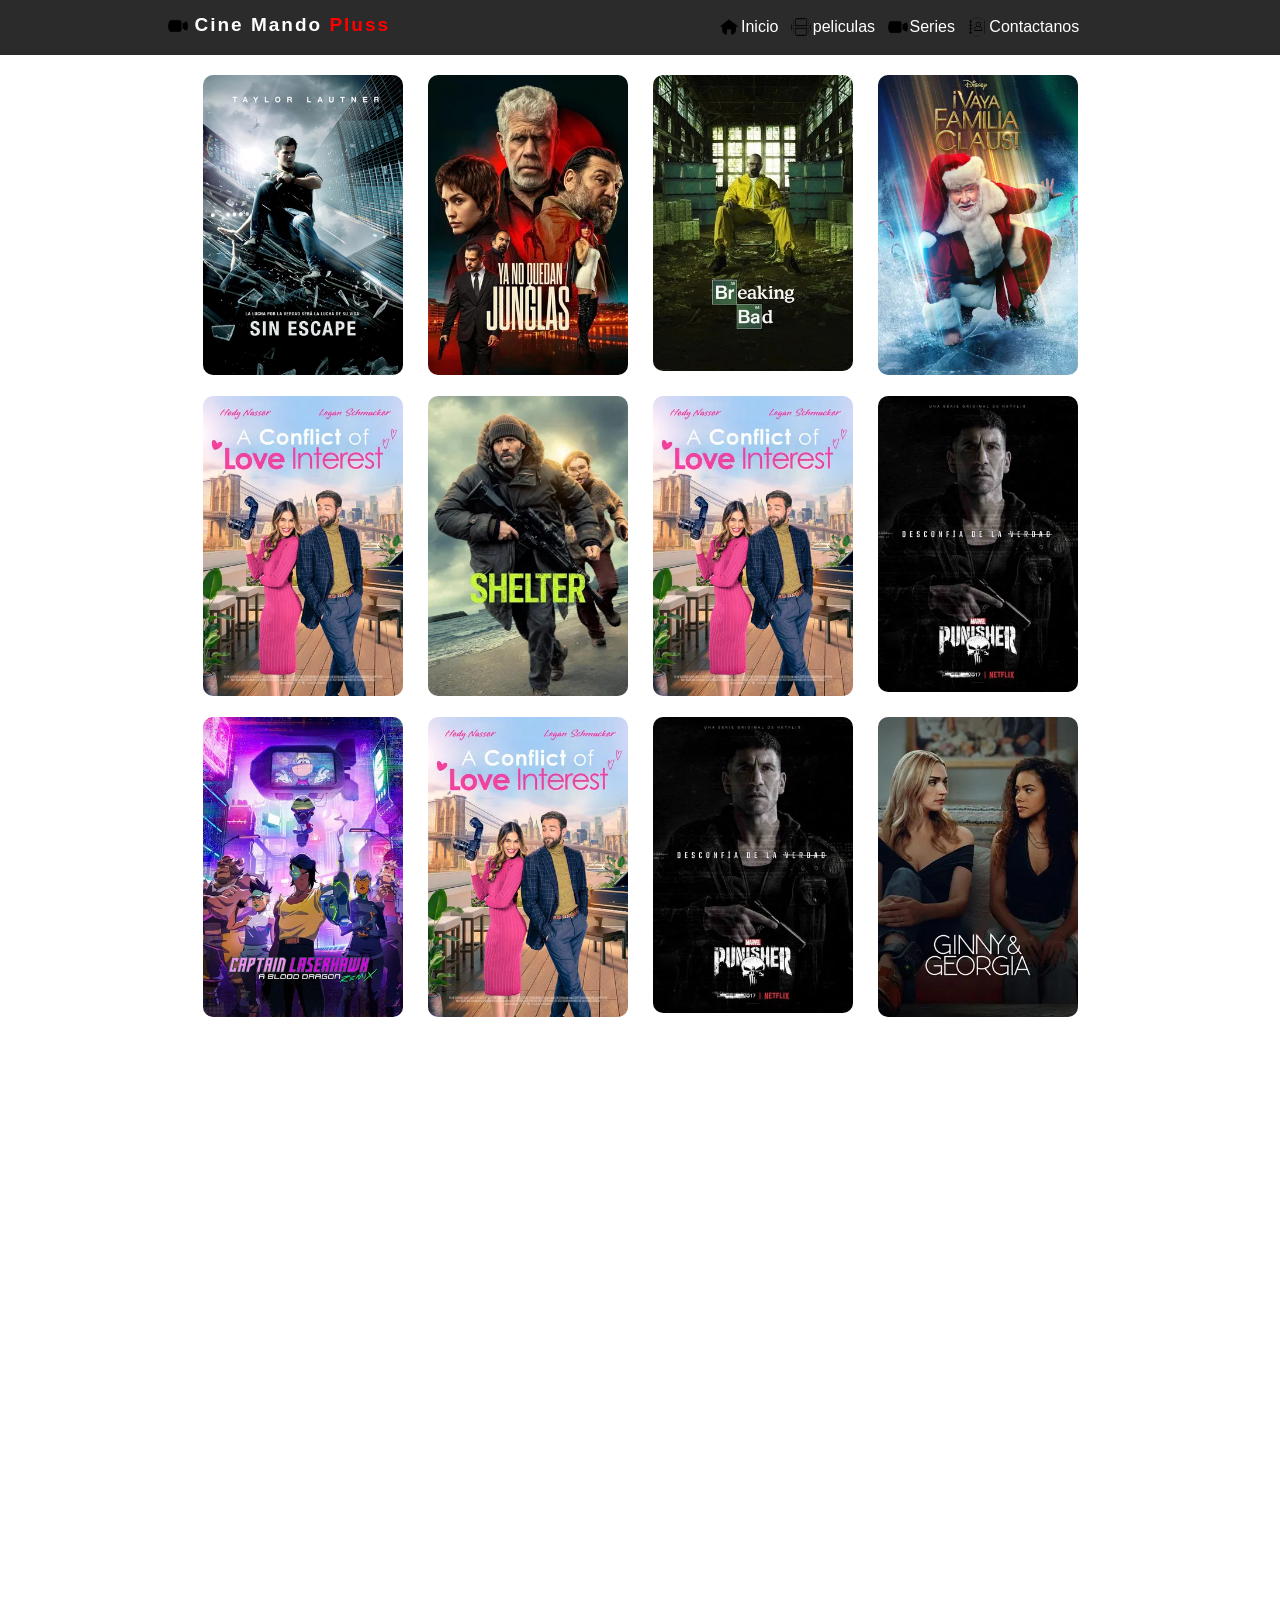
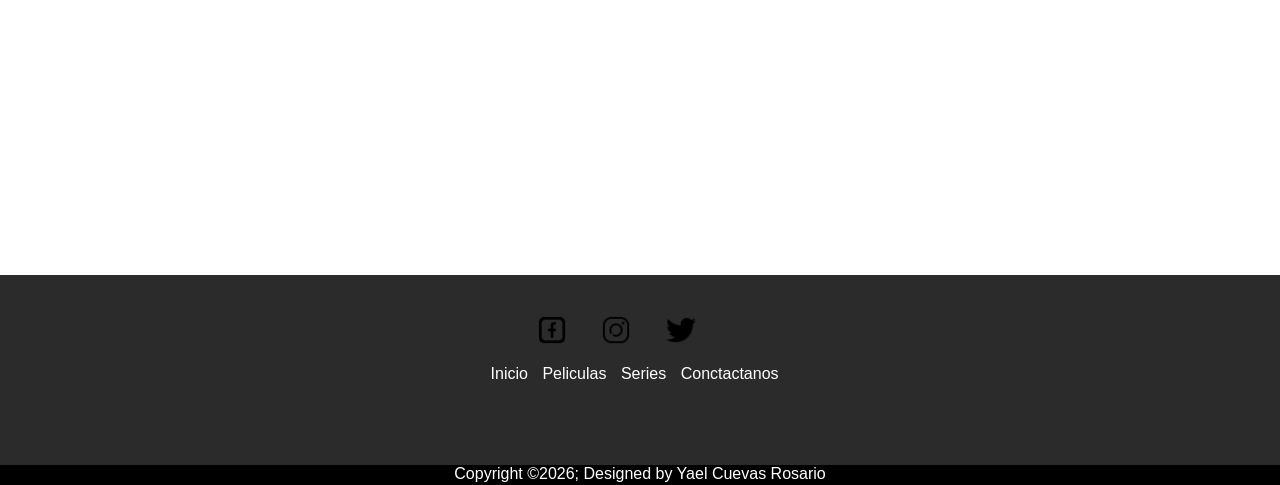
<file: index.html>
<!doctype html>
<html lang="en">
  <head>
    <meta charset="UTF-8" />
    <meta name="viewport" content="width=device-width, initial-scale=1.0" />
    <link rel="stylesheet" href="css/estilo.css" />
    <title>Pagina de Peliculas</title>
  </head>
  <body>
    <header class="header">
      <nav class="menu_navegacion">
        <div>
          <img
            class="iconos PersonaIcon"
            src="imagenes/camara-de-video.png"
            type="icon"
            alt="Camara de video"
          />
          <h2>Cine Mando <span>Pluss</span></h2>
        </div>
        <ul>
          <li>
            <img class="iconos" src="imagenes/hogar.png" /><a href="index.html"
              >Inicio</a
            >
          </li>
          <li>
            <img class="iconos" src="imagenes/fotograma-de-la-pelicula.png" /><a
              href="peliculas.html"
              >peliculas</a
            >
          </li>
          <li>
            <img class="iconos" src="imagenes/camara-de-video.png" /><a
              href="series.html"
              >Series</a
            >
          </li>
          <li>
            <img class="iconos" src="imagenes/contacto.png" /><a
              href="contactanos.html"
              >Contactanos</a
            >
          </li>
        </ul>
      </nav>
    </header>
    <main class="main">
      <div class="item">
        <img class ="item" src="imagenes/peliculas/peli.jpg" alt="">
      </div>
       <div class="item">
        <img src="imagenes/peliculas/9aCPjtt0mxnMmdvdfCuCGDqxEg8.webp" alt="">
      </div> 
      <div class="item">
        <img src="imagenes/series/seri1.webp" alt="">
      </div>
       <div class="item">
        <img src="imagenes/series/serie5.webp" alt="">
      </div> 
      <div class="item">
        <img src="imagenes/peliculas/qoMabYjnDcukmGmWBxnAbbGbEmg.webp" alt="">
      </div>
       <div class="item">
        <img src="imagenes/peliculas/klvZs66SG19qmacdwxSRkdFQhQS.webp" alt="">
      </div> 
      <div class="item">
        <img src="imagenes/peliculas/qoMabYjnDcukmGmWBxnAbbGbEmg.webp" alt="">
      </div> 
      <div class="item">
        <img src="imagenes/series/serie10.webp" alt="">
      </div> 
      <div class="item">
        <img src="imagenes/series/serie7.webp" alt="">
      </div>
      <div class="item">
        <img src="imagenes/peliculas/qoMabYjnDcukmGmWBxnAbbGbEmg.webp" alt="">
      </div> 
      <div class="item">
        <img src="imagenes/series/serie10.webp" alt="">
      </div> 
      <div class="item">
        <img src="imagenes/series/serie12.webp" alt="">
      </div>
    </main>
    <footer class="footer">
        <div class="contendorFooter">
        <ul class="listaFooter1">
            <li><img class="iconos iconosNav" src="imagenes/interfaz-de-usuario.png" alt=""><a href="https://www.facebook.com/"></a></li>
            <li><img class="iconos iconosNav" src="imagenes/instagram (1).png" alt=""><a href="https://www.instagram.com/"></a></li>
            <li><img class="iconos iconosNav" src="imagenes/twitter-forma-negra.png" alt=""><a href="https://x.com/?lang=es"></a></li>
        </ul>
        <ul class="listaFooter2">
            <li><a href="index.html">Inicio</a></li>
            <li><a href="peliculas.html">Peliculas</a></li>
            <li><a href="series.html">Series</a></li>
            <li><a href="contactanos.html">Conctactanos</a></li>
        </ul>
        
        <div class="finalfooter">
            <p>Copyright &copy;2026; Designed by Yael Cuevas Rosario</p>
        </div>
    </footer>
  </body>
</html>
</file>
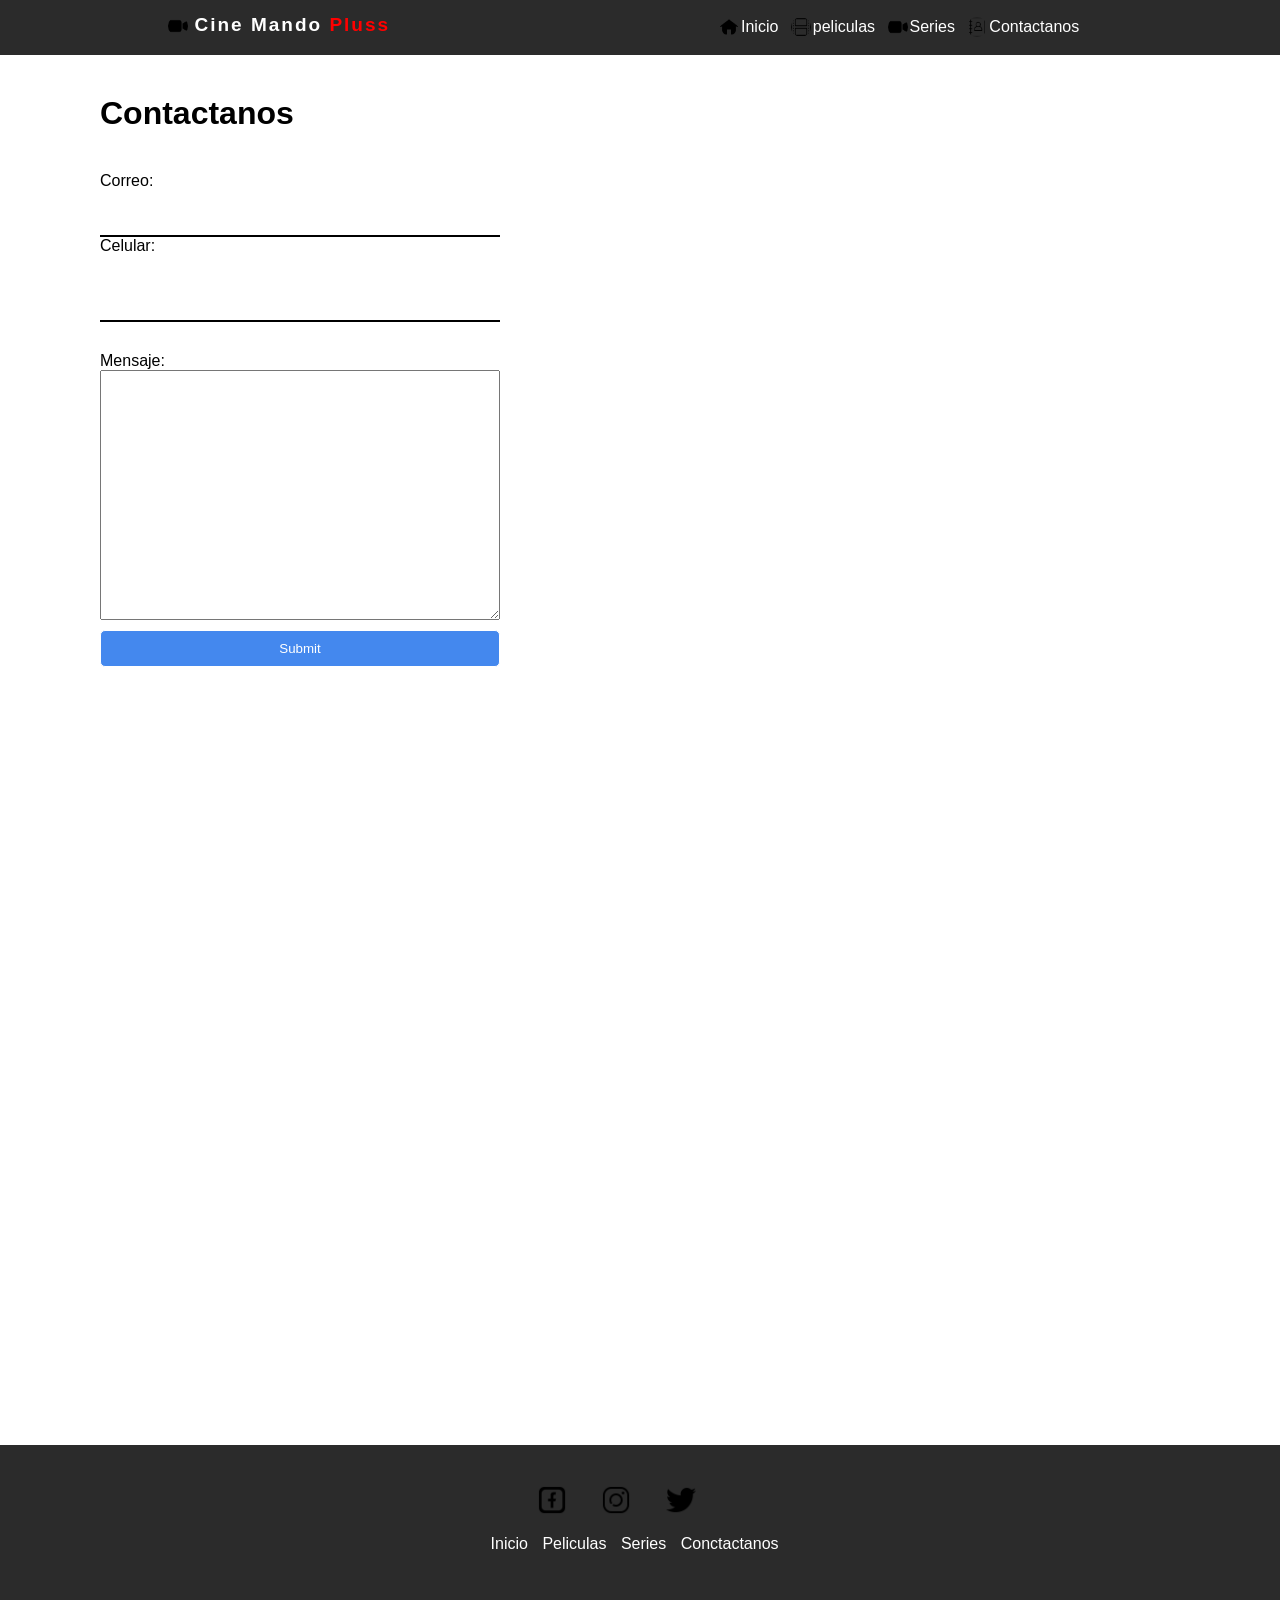
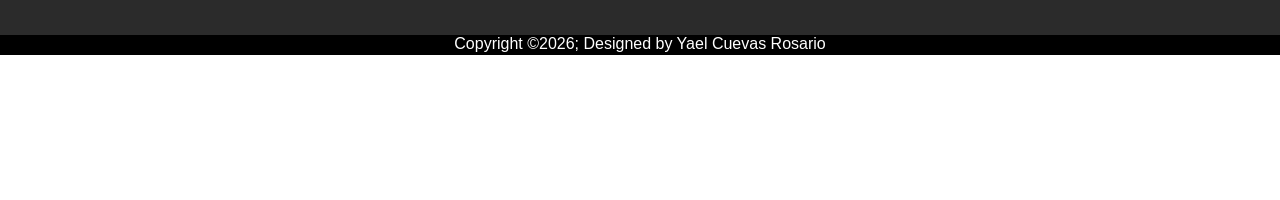
<file: contactanos.html>
<!DOCTYPE html>
<html lang="en">
<head>
    <meta charset="UTF-8">
    <meta name="viewport" content="width=device-width, initial-scale=1.0">
    <link rel="stylesheet" href="css/estilo.css">
    <link rel="stylesheet" href="css/contactos.css">
    <title>Contactanos</title>
</head>
 <body>
    <header class="header">
      <nav class="menu_navegacion">
        <div>
          <img
            class="iconos PersonaIcon"
            src="imagenes/camara-de-video.png"
            type="icon"
            alt="Camara de video"
          />
          <h2>Cine Mando <span>Pluss</span></h2>
        </div>
        <ul>
          <li>
            <img class="iconos" src="imagenes/hogar.png" /><a href="index.html"
              >Inicio</a
            >
          </li>
          <li>
            <img class="iconos" src="imagenes/fotograma-de-la-pelicula.png" /><a
              href="peliculas.html"
              >peliculas</a
            >
          </li>
          <li>
            <img class="iconos" src="imagenes/camara-de-video.png" /><a
              href="series.html"
              >Series</a
            >
          </li>
          <li>
            <img class="iconos" src="imagenes/contacto.png" /><a
              href="contactanos.html"
              >Contactanos</a
            >
          </li>
        </ul>
      </nav>
    </header>
    <main class="main">
       <h1>Contactanos</h1>
       <form action="#">
        <label class="etiquetas" for="correo">Correo:</label>
        <input type="text" name="correo" id="correo">

        <label class="etiquetas" for="cell">Celular:</label>
        <input class="etiquetas" type="tel" name="cell" id="cell">

        <label for="mensaje">Mensaje:</label>
        <textarea name="mensaje" id="mensaje"></textarea>

        <input class="btn" type="submit">
       </form>
      
       <iframe src="https://www.google.com/maps/embed?pb=!1m18!1m12!1m3!1d3783.6520704042046!2d-69.83125672664937!3d18.499412669823883!2m3!1f0!2f0!3f0!3m2!1i1024!2i768!4f13.1!3m3!1m2!1s0x8eaf864c92f9bbc1%3A0x387b628bf64ce334!2sCarr.%20de%20Mendoza%20223%2C%20Santo%20Domingo%20Este!5e0!3m2!1ses!2sdo!4v1772250791761!5m2!1ses!2sdo" width="600" height="450" style="border:0;" allowfullscreen="" loading="lazy" referrerpolicy="no-referrer-when-downgrade"></iframe>
      
    </main>
     <footer class="footer">
        <div class="contendorFooter">
        <ul class="listaFooter1">
            <li><img class="iconos iconosNav" src="imagenes/interfaz-de-usuario.png" alt=""><a href="https://www.facebook.com/"></a></li>
            <li><img class="iconos iconosNav" src="imagenes/instagram (1).png" alt=""><a href="https://www.instagram.com/"></a></li>
            <li><img class="iconos iconosNav" src="imagenes/twitter-forma-negra.png" alt=""><a href="https://x.com/?lang=es"></a></li>
        </ul>
        <ul class="listaFooter2">
            <li><a href="index.html">Inicio</a></li>
            <li><a href="peliculas.html">Peliculas</a></li>
            <li><a href="series.html">Series</a></li>
            <li><a href="contactanos.html">Conctactanos</a></li>
        </ul>
        
        <div class="finalfooter">
            <p>Copyright &copy;2026; Designed by Yael Cuevas Rosario</p>
        </div>
    </footer>
  </body>
</html>
</file>
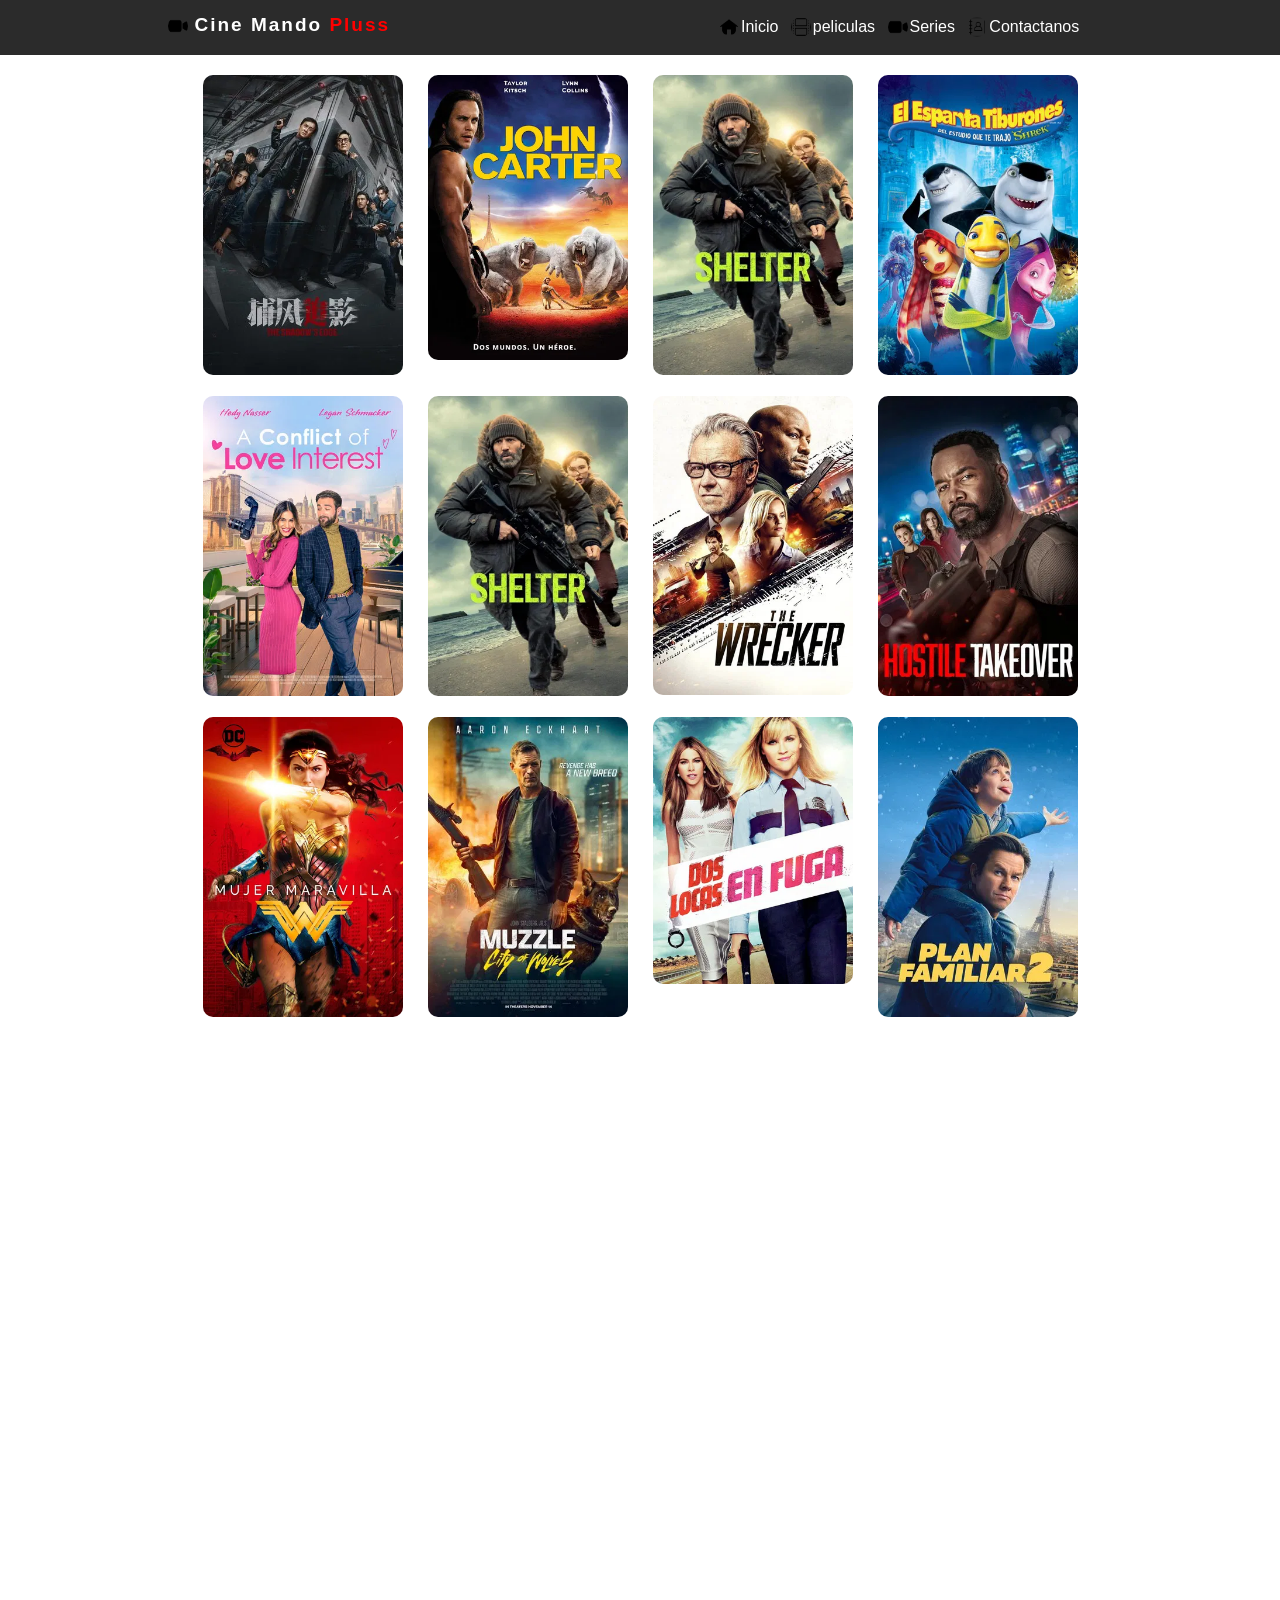
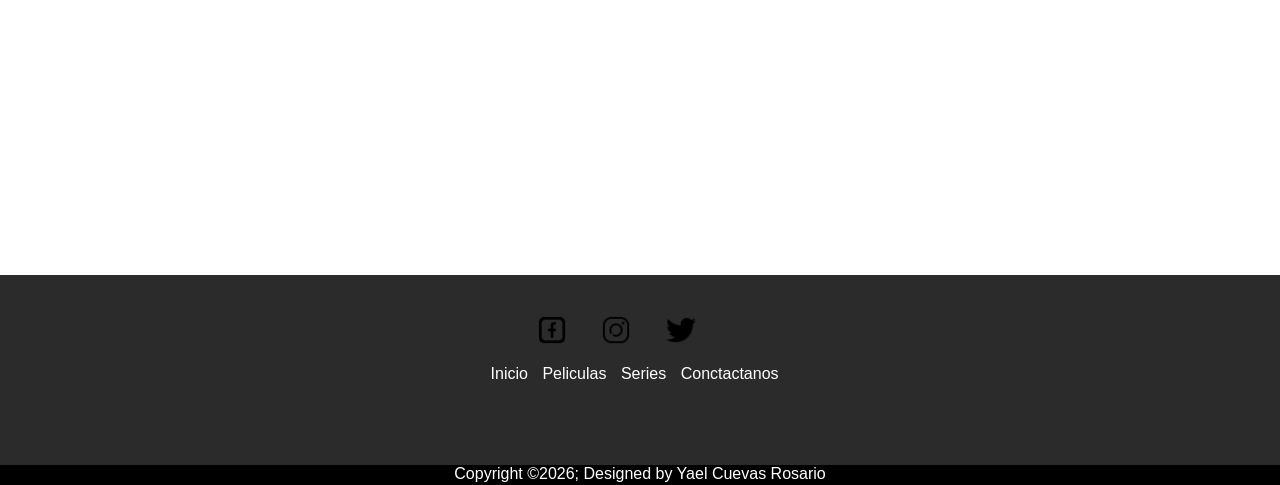
<file: peliculas.html>
<!DOCTYPE html>
<html lang="en">
<head>
    <meta charset="UTF-8">
    <meta name="viewport" content="width=device-width, initial-scale=1.0">
    <link rel="stylesheet" href="css/estilo.css">
    <title>Peliculas</title>
</head>
 <body>
    <header class="header">
      <nav class="menu_navegacion">
        <div>
          <img
            class="iconos PersonaIcon"
            src="imagenes/camara-de-video.png"
            type="icon"
            alt="Camara de video"
          />
          <h2>Cine Mando <span>Pluss</span></h2>
        </div>
        <ul>
          <li>
            <img class="iconos" src="imagenes/hogar.png" /><a href="index.html"
              >Inicio</a
            >
          </li>
          <li>
            <img class="iconos" src="imagenes/fotograma-de-la-pelicula.png" /><a
              href="peliculas"
              >peliculas</a
            >
          </li>
          <li>
            <img class="iconos" src="imagenes/camara-de-video.png" /><a
              href="series.html"
              >Series</a
            >
          </li>
          <li>
            <img class="iconos" src="imagenes/contacto.png" /><a
              href="contactanos.html"
              >Contactanos</a
            >
          </li>
        </ul>
      </nav>
    </header>
    <main class="main">
      <div class="item">
        <img class ="item" src="imagenes/peliculas/7.webp" alt="">
      </div>
       <div class="item">
        <img src="imagenes/peliculas/peli1.jpg" alt="">
      </div> 
      <div class="item">
        <img src="imagenes/peliculas/klvZs66SG19qmacdwxSRkdFQhQS.webp" alt="">
      </div>
       <div class="item">
        <img src="imagenes/peliculas/1.jpg" alt="">
      </div> 
      <div class="item">
        <img src="imagenes/peliculas/qoMabYjnDcukmGmWBxnAbbGbEmg.webp" alt="">
      </div>
       <div class="item">
        <img src="imagenes/peliculas/klvZs66SG19qmacdwxSRkdFQhQS.webp" alt="">
      </div> 
      <div class="item">
        <img src="imagenes/peliculas/2.webp" alt="">
      </div> 
      <div class="item">
        <img src="imagenes/peliculas/3.webp" alt="">
      </div> 
      <div class="item">
        <img src="imagenes/peliculas/5.webp" alt="">
      </div>
      <div class="item">
        <img src="imagenes/peliculas/8.webp" alt="">
      </div> 
      <div class="item">
        <img src="imagenes/peliculas/6.webp" alt="">
      </div> 
      <div class="item">
        <img src="imagenes/peliculas/9.webp" alt="">
      </div>
    </main>
     <footer class="footer">
        <div class="contendorFooter">
        <ul class="listaFooter1">
            <li><img class="iconos iconosNav" src="imagenes/interfaz-de-usuario.png" alt=""><a href="https://www.facebook.com/"></a></li>
            <li><img class="iconos iconosNav" src="imagenes/instagram (1).png" alt=""><a href="https://www.instagram.com/"></a></li>
            <li><img class="iconos iconosNav" src="imagenes/twitter-forma-negra.png" alt=""><a href="https://x.com/?lang=es"></a></li>
        </ul>
        <ul class="listaFooter2">
            <li><a href="index.html">Inicio</a></li>
            <li><a href="peliculas.html">Peliculas</a></li>
            <li><a href="series.html">Series</a></li>
            <li><a href="contactanos.html">Conctactanos</a></li>
        </ul>
        
        <div class="finalfooter">
            <p>Copyright &copy;2026; Designed by Yael Cuevas Rosario</p>
        </div>
    </footer>
  </body>
</html>
</file>
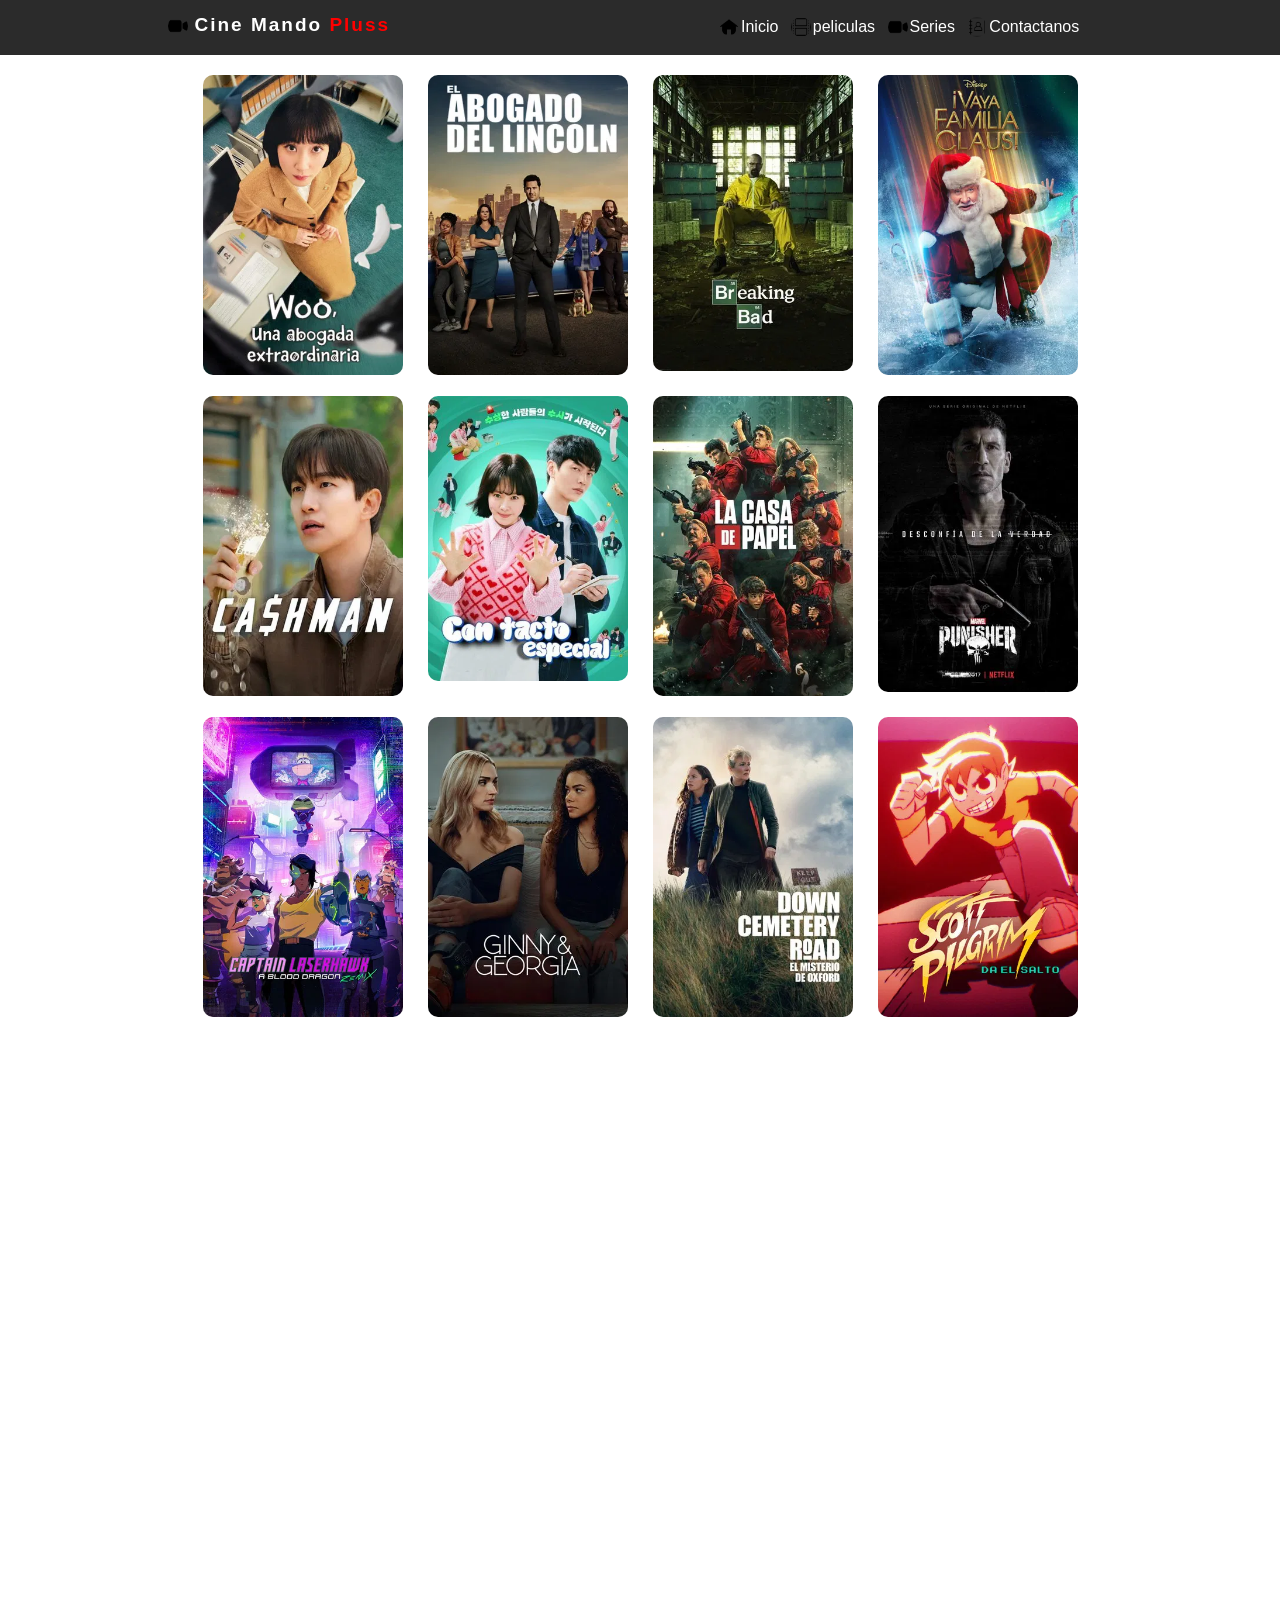
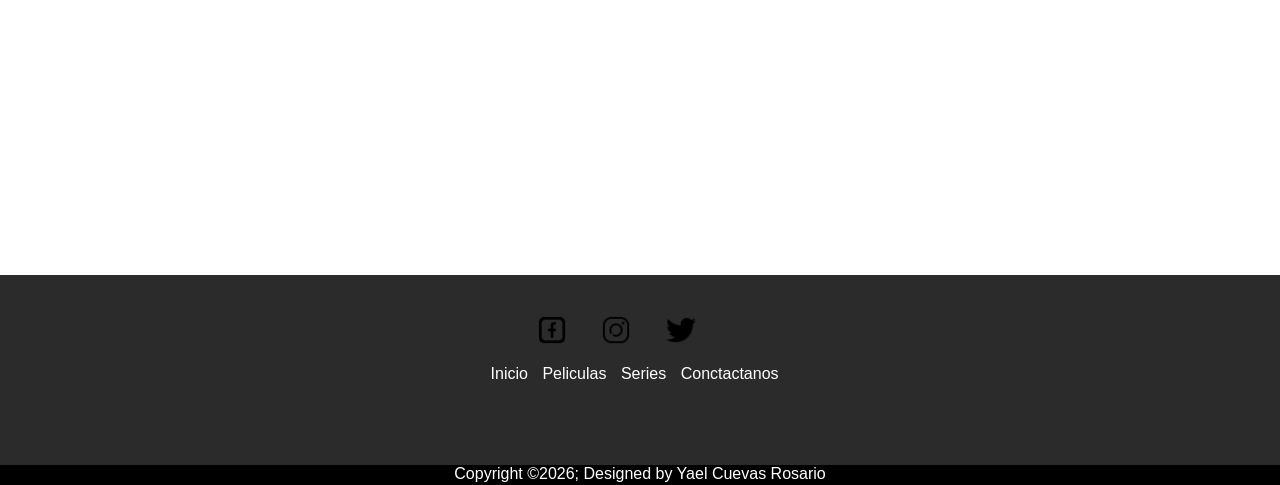
<file: series.html>
<!DOCTYPE html>
<html lang="en">
<head>
    <meta charset="UTF-8">
    <meta name="viewport" content="width=device-width, initial-scale=1.0">
    <link rel="stylesheet" href="css/estilo.css">
    <title>Serires</title>
</head>
 <body>
    <header class="header">
      <nav class="menu_navegacion">
        <div>
          <img
            class="iconos PersonaIcon"
            src="imagenes/camara-de-video.png"
            type="icon"
            alt="Camara de video"
          />
          <h2>Cine Mando <span>Pluss</span></h2>
        </div>
        <ul>
          <li>
            <img class="iconos" src="imagenes/hogar.png" /><a href="index.html"
              >Inicio</a
            >
          </li>
          <li>
            <img class="iconos" src="imagenes/fotograma-de-la-pelicula.png" /><a
              href="peliculas.html"
              >peliculas</a
            >
          </li>
          <li>
            <img class="iconos" src="imagenes/camara-de-video.png" /><a
              href="series.html"
              >Series</a
            >
          </li>
          <li>
            <img class="iconos" src="imagenes/contacto.png" /><a
              href="contactanos.html"
              >Contactanos</a
            >
          </li>
        </ul>
      </nav>
    </header>
    <main class="main">
      <div class="item">
        <img class ="item" src="imagenes/series/serie2.webp" alt="">
      </div>
       <div class="item">
        <img src="imagenes/series/serie3.webp" alt="">
      </div> 
      <div class="item">
        <img src="imagenes/series/seri1.webp" alt="">
      </div>
       <div class="item">
        <img src="imagenes/series/serie5.webp" alt="">
      </div> 
      <div class="item">
        <img src="imagenes/series/serie4.webp" alt="">
      </div>
       <div class="item">
        <img src="imagenes/series/serie6.webp" alt="">
      </div> 
      <div class="item">
        <img src="imagenes/series/serie8.webp" alt="">
      </div> 
      <div class="item">
        <img src="imagenes/series/serie10.webp" alt="">
      </div> 
      <div class="item">
        <img src="imagenes/series/serie7.webp" alt="">
      </div>
      <div class="item">
        <img src="imagenes/series/serie12.webp" alt="">
      </div> 
      <div class="item">
        <img src="imagenes/series/serie11.webp" alt="">
      </div> 
      <div class="item">
        <img src="imagenes/series/seire3.webp" alt="">
      </div>
    </main>
     <footer class="footer">
        <div class="contendorFooter">
        <ul class="listaFooter1">
            <li><img class="iconos iconosNav" src="imagenes/interfaz-de-usuario.png" alt=""><a href="https://www.facebook.com/"></a></li>
            <li><img class="iconos iconosNav" src="imagenes/instagram (1).png" alt=""><a href="https://www.instagram.com/"></a></li>
            <li><img class="iconos iconosNav" src="imagenes/twitter-forma-negra.png" alt=""><a href="https://x.com/?lang=es"></a></li>
        </ul>
        <ul class="listaFooter2">
            <li><a href="index.html">Inicio</a></li>
            <li><a href="peliculas.html">Peliculas</a></li>
            <li><a href="series.html">Series</a></li>
            <li><a href="contactanos.html">Conctactanos</a></li>
        </ul>
        
        <div class="finalfooter">
            <p>Copyright &copy;2026; Designed by Yael Cuevas Rosario</p>
        </div>
    </footer>
  </body>
</html>
</file>
<file: css/estilo.css>
* {
  margin: 0;
  padding: 0;
  box-sizing: border-box;
  font-family: sans-serif;
}
body {
  height: 200vh;
  position: relative;
 
}
/*Menu de navegacion*/

.menu_navegacion {
  position: relative;
  width: 100%;
  height: 55px;
  background-color: #2b2b2b;
}
span {
  color: red;
}

.menu_navegacion div {
  margin-left: 170px;
  position: absolute;
  top: 20%;
}
.iconos {
  position: relative;
  top: 5px;
  right: 2px;
  color: white;
  width: 20px;
}
h2 {
  display: inline;
  font-size: 19px;
  color: white;
  cursor: pointer;
  letter-spacing: 2px;
}

ul {
  position: absolute;
  left: 45%;
  top: 10%;
  margin: 1px 140px;
}
li {
  padding: 5px;
  text-decoration: none;
  display: inline-block;
}
a {
  color: white;
  text-decoration: none;
}

/*pagina con grid*/

.main {
  display: grid;
  height: 150vh;
  grid-template-columns: repeat(4, 200px);
  grid-template-rows: repeat(3, 296px);
  justify-content: center;
  margin-top: 20px;
  gap: 25px;
  position: relative;
 
}

img {
  width: 100%;
  border-radius: 10px;
  transition-property: transform;
  transition-duration: 150ms;
  transition-timing-function: linear;
  cursor: pointer;
}
img:hover{
   transform: scale(1.1);
}
/*
  Pie de la pagina
*/

.footer {
  position: relative;
  height: 200px;
  top: 50vh;
  width: 100%;
  background-color: #2b2b2b;
}
.contendorFooter{
    position: absolute;
    display: inline-block;
    width:100% ;
}

.listaFooter1{
    position: absolute;
    left: 30%;
    display: inline-block;
    color: white;
    margin-top: 20px;
}
.listaFooter2{
    position: absolute;
    left: 27%;
    display: inline-block;
    color: white;
    margin-top:85px;
}
.iconosNav{
    width: 50px;
    padding: 10px;
    cursor: pointer;
    transition-property: border-radius, background-color;
    transition-duration: 200ms;
    transition-timing-function: linear;
}

.iconosNav:hover{
   background-color: white;
   border-radius: 20px;
}

.finalfooter{
    position: absolute;
    top:190px;
    width: 100%;
    height: 20px;
    color: white;
    background-color: black;
    text-align: center;
}
</file>
<file: css/contactos.css>
*{
    margin: 0;
    padding: 0;
    box-sizing: border-box;
}
.main{
    margin-top: 50px;
    position: relative;
    display: inline-block;
    margin-top: 40px;
    padding: 0 100px;
    height: 100vh;
}
h1{

    font-family: sans-serif;
    margin-bottom: 40px;
}

.etiquetas{
   margin: 30px 0;
   
}
input{
    display: block;
    border: none;
    border-bottom: 2px solid black ;
    padding: 10px;
    margin-top: 10px;
    width: 400px;
}
textarea{
    display: block;
    width: 400px;
    height: 250px;
}

.btn{
    margin-top: 10px;
    border: 1px solid ;
    border-radius: 5px;
    background-color: #48e;
    padding: 10px;
    color: white
}

iframe{
    position: absolute;
    top: 80px;
    left: 600px;
    height: 450px;
}
</file>
